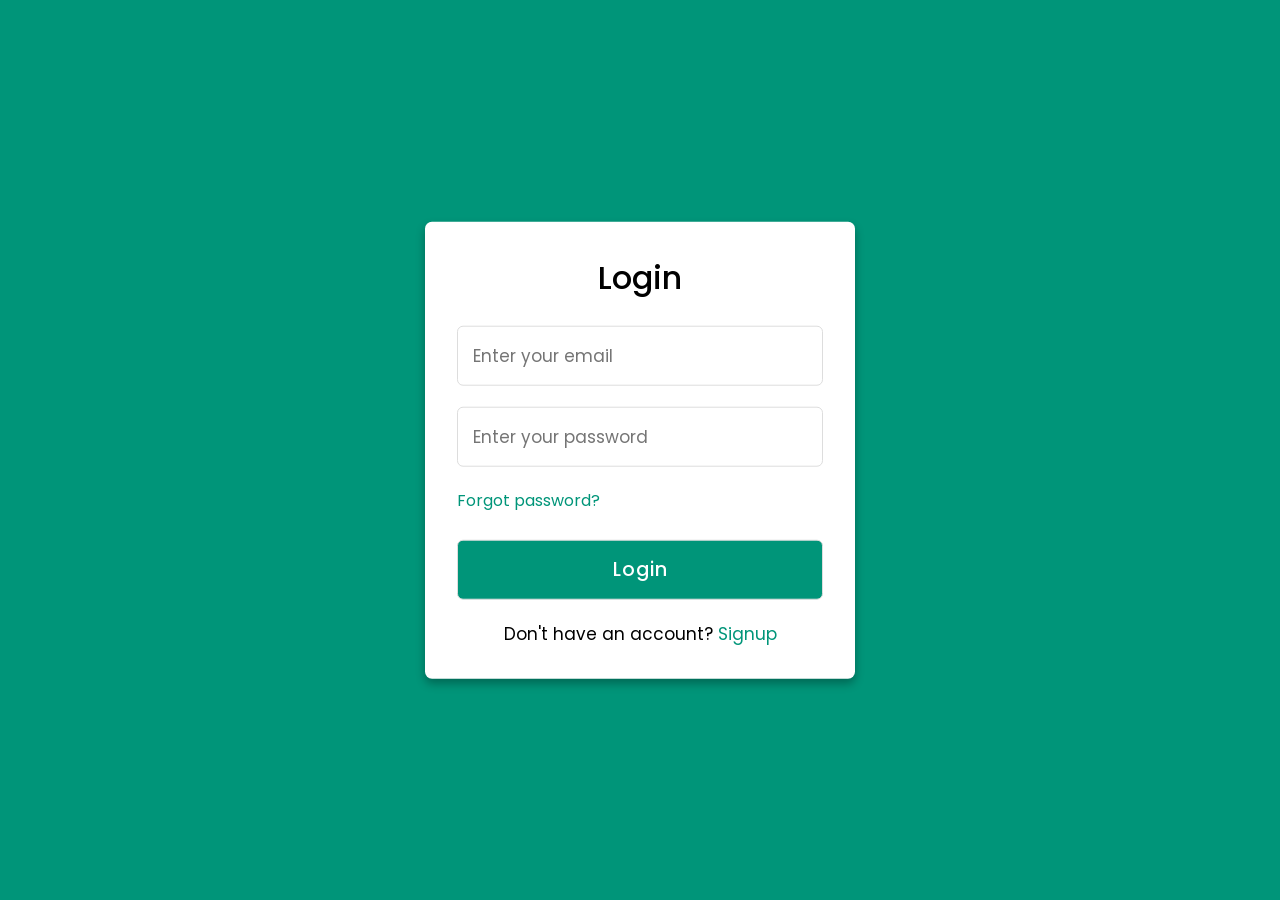
<file: form/index.html>
<!DOCTYPE html>
<!-- Coding By CodingNepal - codingnepalweb.com -->
<html lang="en">
<head>
  <meta charset="UTF-8">
  <meta name="viewport" content="width=device-width, initial-scale=1.0">
  <meta http-equiv="X-UA-Compatible" content="ie=edge">
  <title>Login & Registration Form</title>
  <!---Custom CSS File--->
  <link rel="stylesheet" href="style.css">
</head>
<body>
  <div class="container">
    <input type="checkbox" id="check">
    <div class="login form">
      <header>Login</header>
      <form action="#">
        <input type="text" placeholder="Enter your email">
        <input type="password" placeholder="Enter your password">
        <a href="#">Forgot password?</a>
        <input type="button" class="button" value="Login">
      </form>
      <div class="signup">
        <span class="signup">Don't have an account?
         <label for="check">Signup</label>
        </span>
      </div>
    </div>
    <div class="registration form">
      <header>Signup</header>
      <form action="#">
        <input type="text" placeholder="Enter your email">
        <input type="password" placeholder="Create a password">
        <input type="password" placeholder="Confirm your password">
        <input type="button" class="button" value="Signup">
      </form>
      <div class="signup">
        <span class="signup">Already have an account?
         <label for="check">Login</label>
        </span>
      </div>
    </div>
  </div>
</body>
</html>
</file>
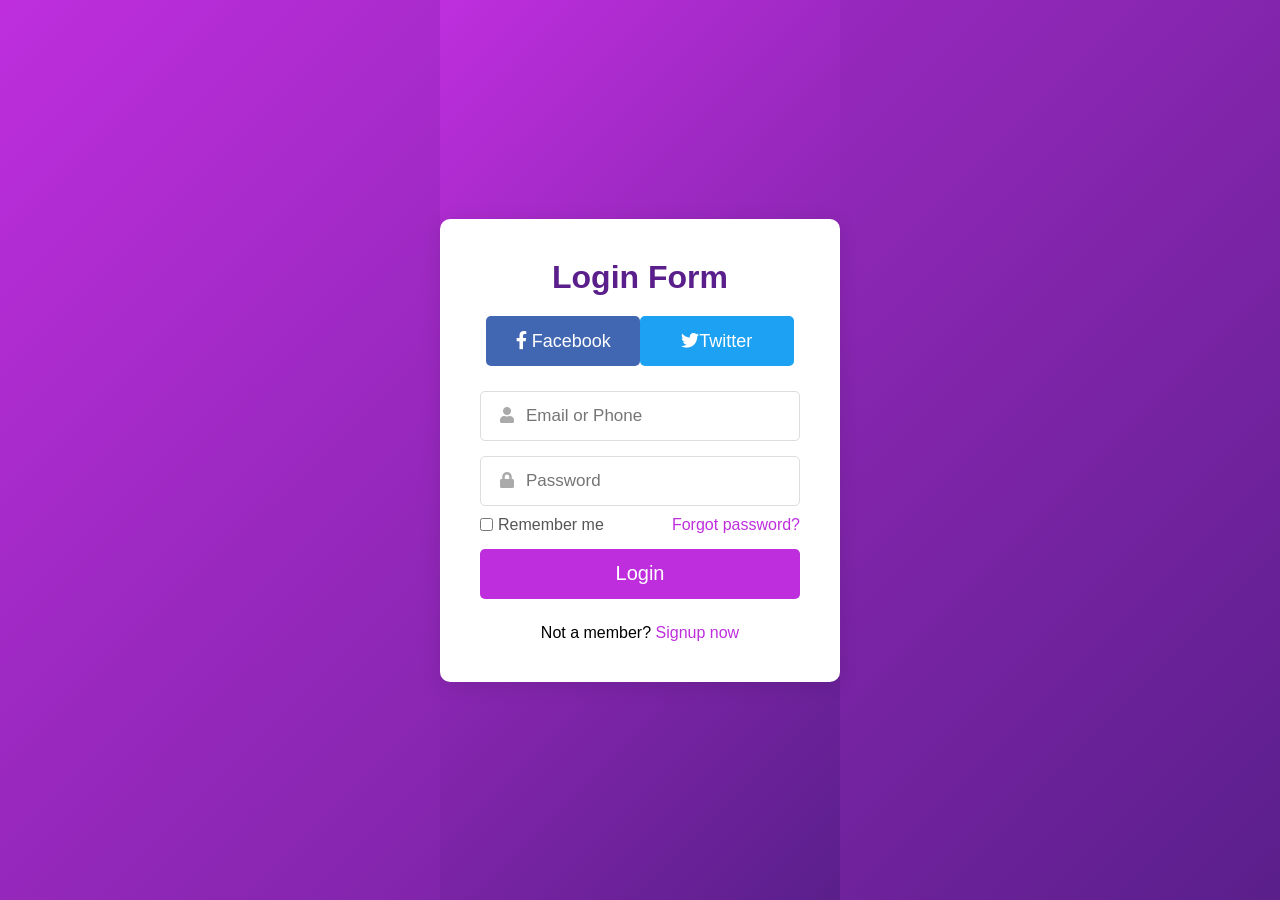
<file: form/index2.html>
<!-- <!DOCTYPE html> -->
<!-- Created By CodingLab - www.codinglabweb.com -->
<!-- <html lang="en" dir="ltr"> -->
  <!-- <head>
    <meta charset="UTF-8">
    <title> Login Form | CodingLab </title>
    <link rel="stylesheet" href="style2.css">
   <link rel="stylesheet" href="https://cdnjs.cloudflare.com/ajax/libs/font-awesome/5.15.2/css/all.min.css"/>
   </head>
<body>
  <div class="main_div">
    <div class="title">Login Form</div>
    <div class="social_icons">
      <a href="#"><i class="fab fa-facebook-f"></i> <span>Facebook</span></a>
      <a href="#"><i class="fab fa-twitter"></i><span>Twitter</span></a>
    </div>
    <form action="#">
      <div class="input_box">
        <input type="text" placeholder="Email or Phone" required>
        <div class="icon"><i class="fas fa-user"></i></div>
      </div>
      <div class="input_box">
        <input type="password" placeholder="Password" required>
        <div class="icon"><i class="fas fa-lock"></i></div>
      </div>
      <div class="option_div">
        <div class="check_box">
          <input type="checkbox">
          <span>Remember me</span>
        </div>
        <div class="forget_div">
          <a href="#">Forgot password?</a>
        </div> -->
      <!-- </div>
      <div class="input_box button">
        <input type="submit" value="Login">
      </div>
      <div class="sign_up">
        Not a member? <a href="#">Signup now</a>
      </div>
      <div class="registration form">
        <header>Signup</header>
        <form action="#">
          <input type="text" placeholder="Enter your email">
          <input type="password" placeholder="Create a password">
          <input type="password" placeholder="Confirm your password">
          <input type="button" class="button" value="Signup">
        </form>
        <div class="signup">
          <span class="signup">Already have an account?
           <label for="check">Login</label>
          </span>
        </div>
      </div>
    </form>
  </div>
  
</body>
</html> -->

<!DOCTYPE html>
<html lang="en" dir="ltr">
<head>
    <meta charset="UTF-8">
    <title>Login Form | CodingLab</title>
    <link rel="stylesheet" href="style2.css">
    <link rel="stylesheet" href="https://cdnjs.cloudflare.com/ajax/libs/font-awesome/5.15.2/css/all.min.css"/>
    <style>
        .registration {
            display: none; /* Hide signup form by default */
        }
    </style>
</head>
<body>
    <div class="main_div">
        <div class="title">Login Form</div>
        <div class="social_icons">
            <a href="#"><i class="fab fa-facebook-f"></i> <span>Facebook</span></a>
            <a href="#"><i class="fab fa-twitter"></i><span>Twitter</span></a>
        </div>
        <form id="loginForm">
            <div class="input_box">
                <input type="text" placeholder="Email or Phone" required>
                <div class="icon"><i class="fas fa-user"></i></div>
            </div>
            <div class="input_box">
                <input type="password" placeholder="Password" required>
                <div class="icon"><i class="fas fa-lock"></i></div>
            </div>
            <div class="option_div">
                <div class="check_box">
                    <input type="checkbox">
                    <span>Remember me</span>
                </div>
                <div class="forget_div">
                    <a href="#">Forgot password?</a>
                </div>
            </div>
            <div class="input_box button">
                <input type="submit" value="Login">
            </div>
            <div class="sign_up">
                Not a member? <a href="#" id="signupLink">Signup now</a>
            </div>
        </form>
        <div class="registration" id="signupForm">
            <header>Signup</header>
            <form>
                <input type="text" placeholder="Enter your email" required>
                <input type="password" placeholder="Create a password" required>
                <input type="password" placeholder="Confirm your password" required>
                <input type="button" class="button" value="Signup">
            </form>
            <div class="signup">
                <span class="signup">Already have an account?
                    <label for="check" id="loginLink">Login</label>
                </span>
            </div>
        </div>
    </div>

    <script>
        const signupLink = document.getElementById("signupLink");
        const loginForm = document.getElementById("loginForm");
        const signupForm = document.getElementById("signupForm");
        const loginLink = document.getElementById("loginLink");

        signupLink.addEventListener("click", function(e) {
            e.preventDefault(); // Prevent default link behavior
            loginForm.style.display = "none"; // Hide login form
            signupForm.style.display = "block"; // Show signup form
        });

        loginLink.addEventListener("click", function(e) {
            e.preventDefault(); // Prevent default link behavior
            signupForm.style.display = "none"; // Hide signup form
            loginForm.style.display = "block"; // Show login form
        });
    </script>
</body>
</html>
</file>
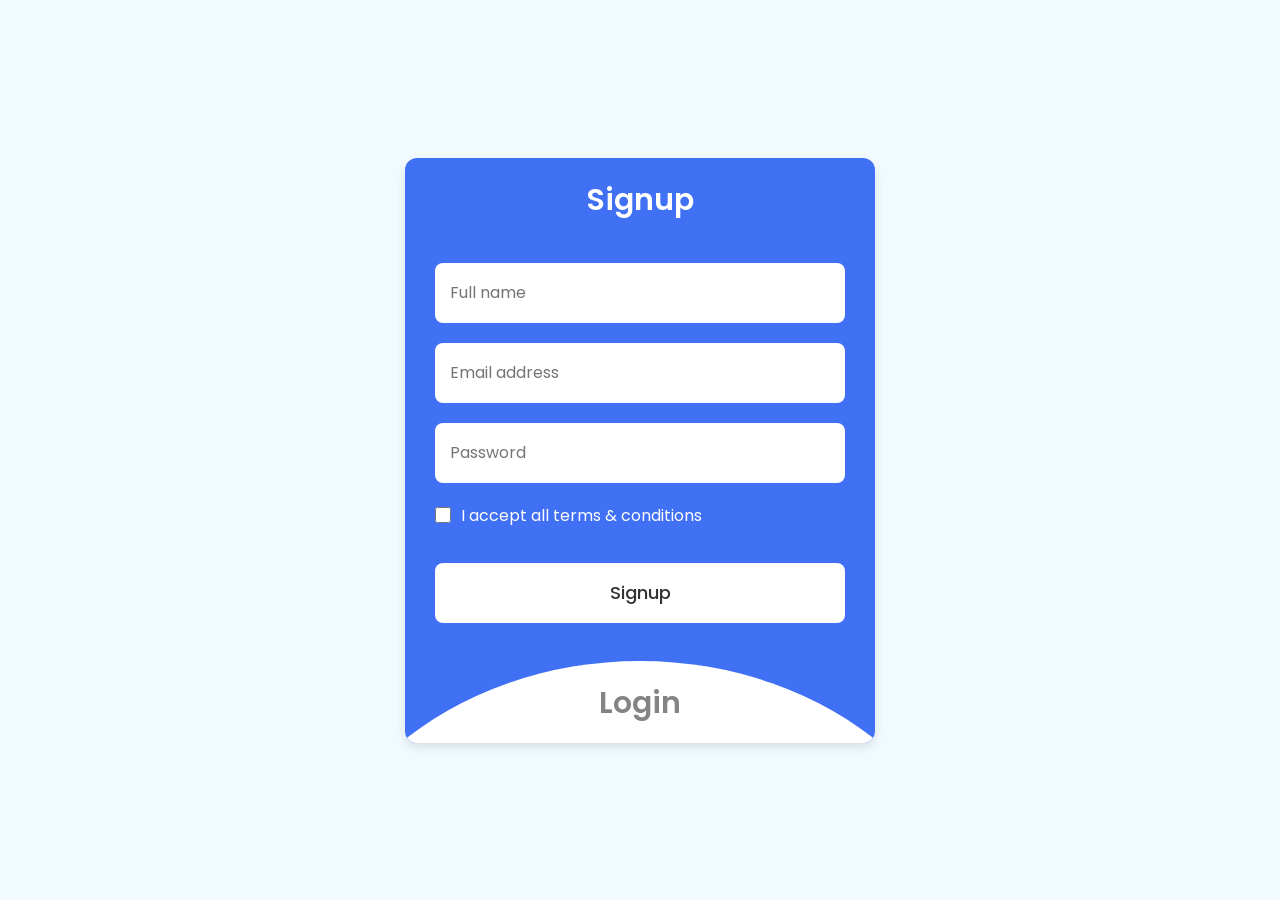
<file: form/log.html>
<!DOCTYPE html>
<!-- Coding By CodingNepal - codingnepalweb.com -->
<html lang="en">
  <head>
    <meta charset="UTF-8" />
    <meta http-equiv="X-UA-Compatible" content="IE=edge" />
    <meta name="viewport" content="width=device-width, initial-scale=1.0" />
   <title>Login & Signup Form</title>
    <link rel="stylesheet" href="style3.css" />
  </head>
  <body>
    <section class="wrapper">
      <div class="form signup">
        <header>Signup</header>
        <form action="#">
          <input type="text" placeholder="Full name" required />
          <input type="text" placeholder="Email address" required />
          <input type="password" placeholder="Password" required />
          <div class="checkbox">
            <input type="checkbox" id="signupCheck" />
            <label for="signupCheck">I accept all terms & conditions</label>
          </div>
          <input type="submit" value="Signup" />
        </form>
      </div>

      <div class="form login">
        <header>Login</header>
        <form action="#">
          <input type="text" placeholder="Email address" required />
          <input type="password" placeholder="Password" required />
          <a href="#">Forgot password?</a>
          <input type="submit" value="Login" />
        </form>
      </div>

      <script>
        const wrapper = document.querySelector(".wrapper"),
          signupHeader = document.querySelector(".signup header"),
          loginHeader = document.querySelector(".login header");

        loginHeader.addEventListener("click", () => {
          wrapper.classList.add("active");
        });
        signupHeader.addEventListener("click", () => {
          wrapper.classList.remove("active");
        });
      </script>
    </section>
  </body>
</html>
</file>
<file: form/style.css>
/* Import Google font - Poppins */
@import url('https://fonts.googleapis.com/css2?family=Poppins:wght@200;300;400;500;600;700&display=swap');
*{
  margin: 0;
  padding: 0;
  box-sizing: border-box;
  font-family: 'Poppins', sans-serif;
}
body{
  min-height: 100vh;
  width: 100%;
  background: #009579;
}
.container{
  position: absolute;
  top: 50%;
  left: 50%;
  transform: translate(-50%,-50%);
  max-width: 430px;
  width: 100%;
  background: #fff;
  border-radius: 7px;
  box-shadow: 0 5px 10px rgba(0,0,0,0.3);
}
.container .registration{
  display: none;
}
#check:checked ~ .registration{
  display: block;
}
#check:checked ~ .login{
  display: none;
}
#check{
  display: none;
}
.container .form{
  padding: 2rem;
}
.form header{
  font-size: 2rem;
  font-weight: 500;
  text-align: center;
  margin-bottom: 1.5rem;
}
 .form input{
   height: 60px;
   width: 100%;
   padding: 0 15px;
   font-size: 17px;
   margin-bottom: 1.3rem;
   border: 1px solid #ddd;
   border-radius: 6px;
   outline: none;
 }
 .form input:focus{
   box-shadow: 0 1px 0 rgba(0,0,0,0.2);
 }
.form a{
  font-size: 16px;
  color: #009579;
  text-decoration: none;
}
.form a:hover{
  text-decoration: underline;
}
.form input.button{
  color: #fff;
  background: #009579;
  font-size: 1.2rem;
  font-weight: 500;
  letter-spacing: 1px;
  margin-top: 1.7rem;
  cursor: pointer;
  transition: 0.4s;
}
.form input.button:hover{
  background: #006653;
}
.signup{
  font-size: 17px;
  text-align: center;
}
.signup label{
  color: #009579;
  cursor: pointer;
}
.signup label:hover{
  text-decoration: underline;
}
</file>
<file: form/style2.css>
/* *{
    margin: 0;
    padding: 0;
    box-sizing: border-box;
    font-family: 'Poppins',sans-serif;
  }
  html,body{
    display: grid;
    height: 100vh;
    place-items:center;
    background: #be2edd;
  }
  .main_div{
    width: 365px;
    background: #fff;
    padding: 30px;
    border-radius: 5px;
    box-shadow: 5px 5px 10px rgba(0, 0, 0, 0.15);
  }
  .main_div .title{
    text-align: center;
    font-size: 30px;
    font-weight: 600;
  }
  .main_div .social_icons{
    margin-top: 20px;
    display: flex;
    justify-content: center;
  }
  .social_icons a{
    display: block;
    height: 45px;
    width: 100%;
    line-height: 45px;
    text-align: center;
    border-radius: 5px;
    font-size: 20px;
    color: #fff;
    text-decoration: none;
    transition: all 0.3s linear;
  }
  .social_icons a span{
    margin-left: 5px;
    font-size: 18px;
  }
  .social_icons a:first-child{
    margin-right: 5px;
    background: #4267B2;
  }
  .social_icons a:first-child:hover{
    background: #375695;
  }
  .social_icons a:last-child{
    margin-left: 5px;
    background: #1DA1F2;
  }
  .social_icons a:last-child:hover{
    background: #0d8bd9;
  }
  form {
    margin-top: 25px;
  }
  form .input_box{
    height: 50px;
    width: 100%;
    position: relative;
    margin-top: 15px;
  }
  .input_box input{
    height: 100%;
    width: 100%;
    outline: none;
    border: 1px solid lightgrey;
    border-radius: 5px;
    padding-left: 45px;
    font-size: 17px;
    transition: all 0.3s ease;
  }
  .input_box input:focus{
    border-color: #be2edd;
  }
  .input_box .icon{
    position: absolute;
    top: 50%;
    left: 20px;
    transform: translateY(-50%);
    color: grey;
  }
  form .option_div{
    margin-top: 5px;
    display: flex;
    justify-content: space-between;
  }
  .option_div .check_box{
    display: flex;
    align-items: center;
  }
  .option_div span{
    margin-left: 5px;
    font-size: 16px;
    color: #333;
  }
  .option_div .forget_div a{
    font-size: 16px;
    color: #be2edd;
  }
  .button input{
    padding-left: 0;
    background: #be2edd;
    color: #fff;
    border: none;
    font-size: 20px;
    font-weight: 500;
    cursor: pointer;
    transition: all 0.3s linear;
  }
  .button input:hover{
    background: #a720c5;
  }
  form .sign_up{
    text-align: center;
    margin-top: 25px;
  }
  .sign_up a{
    color: #be2edd;
  }
  form a{
    text-decoration: none;
  }
  form a:hover{
    text-decoration: underline;
  }




  .container .registration{
    display: none;
  }
  #check:checked ~ .registration{
    display: block;
  }
  #check:checked ~ .login{
    display: none;
  }
  #check{
    display: none;
  }
  .container .form{
    padding: 2rem;
  }
  .form header{
    font-size: 2rem;
    font-weight: 500;
    text-align: center;
    margin-bottom: 1.5rem;
  }
   .form input{
     height: 60px;
     width: 100%;
     padding: 0 15px;
     font-size: 17px;
     margin-bottom: 1.3rem;
     border: 1px solid #ddd;
     border-radius: 6px;
     outline: none;
   }
   .form input:focus{
     box-shadow: 0 1px 0 rgba(0,0,0,0.2);
   }
  .form a{
    font-size: 16px;
    color: #009579;
    text-decoration: none;
  }
  .form a:hover{
    text-decoration: underline;
  }
  .form input.button{
    color: #fff;
    background: #009579;
    font-size: 1.2rem;
    font-weight: 500;
    letter-spacing: 1px;
    margin-top: 1.7rem;
    cursor: pointer;
    transition: 0.4s;
  }
  .form input.button:hover{
    background: #006653;
  }
  .signup{
    font-size: 17px;
    text-align: center;
  }
  .signup label{
    color: #009579;
    cursor: pointer;
  }
  .signup label:hover{
    text-decoration: underline;
  } */




  * {
    margin: 0;
    padding: 0;
    box-sizing: border-box;
    font-family: 'Poppins', sans-serif;
}

html, body {
    display: grid;
    height: 100vh;
    place-items: center;
    background: linear-gradient(135deg, #be2edd, #5a1f8b);
}

.main_div {
    width: 400px;
    background: #fff;
    padding: 40px;
    border-radius: 10px;
    box-shadow: 0 4px 20px rgba(0, 0, 0, 0.1);
    transition: transform 0.3s;
}

.main_div:hover {
    transform: translateY(-5px);
}

.main_div .title {
    text-align: center;
    font-size: 32px;
    font-weight: 700;
    color: #5a1f8b;
    margin-bottom: 20px;
}

.main_div .social_icons {
    margin-top: 15px;
    display: flex;
    justify-content: center;
}

.social_icons a {
    display: block;
    height: 50px;
    width: 48%;
    line-height: 50px;
    text-align: center;
    border-radius: 5px;
    font-size: 18px;
    color: #fff;
    text-decoration: none;
    transition: background 0.3s ease;
}

.social_icons a:first-child {
    background: #4267B2;
}

.social_icons a:first-child:hover {
    background: #375695;
}

.social_icons a:last-child {
    background: #1DA1F2;
}

.social_icons a:last-child:hover {
    background: #0d8bd9;
}

form {
    margin-top: 25px;
}

form .input_box {
    height: 50px;
    width: 100%;
    position: relative;
    margin-top: 15px;
}

.input_box input {
    height: 100%;
    width: 100%;
    outline: none;
    border: 1px solid #ddd;
    border-radius: 5px;
    padding-left: 45px;
    font-size: 17px;
    transition: border-color 0.3s ease;
}

.input_box input:focus {
    border-color: #be2edd;
}

.input_box .icon {
    position: absolute;
    top: 50%;
    left: 20px;
    transform: translateY(-50%);
    color: #aaa;
}

form .option_div {
    margin-top: 10px;
    display: flex;
    justify-content: space-between;
}

.option_div .check_box {
    display: flex;
    align-items: center;
}

.option_div span {
    margin-left: 5px;
    font-size: 16px;
    color: #555;
}

.option_div .forget_div a {
    font-size: 16px;
    color: #be2edd;
}

.button input {
    padding-left: 0;
    background: #be2edd;
    color: #fff;
    border: none;
    font-size: 20px;
    font-weight: 500;
    cursor: pointer;
    transition: background 0.3s ease;
}

.button input:hover {
    background: #a720c5;
}

form .sign_up {
    text-align: center;
    margin-top: 25px;
}

.sign_up a {
    color: #be2edd;
}

form a {
    text-decoration: none;
}

form a:hover {
    text-decoration: underline;
}

.container .registration {
    display: none;
}

.container .form {
    padding: 2rem;
}

.form header {
    font-size: 2rem;
    font-weight: 500;
    text-align: center;
    margin-bottom: 1.5rem;
}

.form input {
    height: 60px;
    width: 100%;
    padding: 0 15px;
    font-size: 17px;
    margin-bottom: 1.3rem;
    border: 1px solid #ddd;
    border-radius: 6px;
    outline: none;
}

.form input:focus {
    box-shadow: 0 1px 0 rgba(0, 0, 0, 0.2);
}

.form a {
    font-size: 16px;
    color: #009579;
    text-decoration: none;
}

.form a:hover {
    text-decoration: underline;
}

.form input.button {
    color: #fff;
    background: #009579;
    font-size: 1.2rem;
    font-weight: 500;
    letter-spacing: 1px;
    margin-top: 1.7rem;
    cursor: pointer;
    transition: background 0.4s;
}

.form input.button:hover {
    background: #006653;
}

.signup {
    font-size: 17px;
    text-align: center;
}

.signup label {
    color: #009579;
    cursor: pointer;
}

.signup label:hover {
    text-decoration: underline;
}
</file>
<file: form/style3.css>
/* Import Google font - Poppins */
@import url("https://fonts.googleapis.com/css2?family=Poppins:wght@200;300;400;500;600;700&display=swap");
* {
  margin: 0;
  padding: 0;
  box-sizing: border-box;
  font-family: "Poppins",
    sans-serif;
}
body {
  min-height: 100vh;
  display: flex;
  align-items: center;
  justify-content: center;
  background: #f0faff;
}
.wrapper {
  position: relative;
  max-width: 470px;
  width: 100%;
  border-radius: 12px;
  padding: 20px
    30px
    120px;
  background: #4070f4;
  box-shadow: 0
    5px
    10px
    rgba(
      0,
      0,
      0,
      0.1
    );
  overflow: hidden;
}
.form.login {
  position: absolute;
  left: 50%;
  bottom: -86%;
  transform: translateX(
    -50%
  );
  width: calc(
    100% +
      220px
  );
  padding: 20px
    140px;
  border-radius: 50%;
  height: 100%;
  background: #fff;
  transition: all
    0.6s
    ease;
}
.wrapper.active
  .form.login {
  bottom: -15%;
  border-radius: 35%;
  box-shadow: 0 -5px
    10px rgba(0, 0, 0, 0.1);
}
.form
  header {
  font-size: 30px;
  text-align: center;
  color: #fff;
  font-weight: 600;
  cursor: pointer;
}
.form.login
  header {
  color: #333;
  opacity: 0.6;
}
.wrapper.active
  .form.login
  header {
  opacity: 1;
}
.wrapper.active
  .signup
  header {
  opacity: 0.6;
}
.wrapper
  form {
  display: flex;
  flex-direction: column;
  gap: 20px;
  margin-top: 40px;
}
form
  input {
  height: 60px;
  outline: none;
  border: none;
  padding: 0
    15px;
  font-size: 16px;
  font-weight: 400;
  color: #333;
  border-radius: 8px;
  background: #fff;
}
.form.login
  input {
  border: 1px
    solid
    #aaa;
}
.form.login
  input:focus {
  box-shadow: 0
    1px 0
    #ddd;
}
form
  .checkbox {
  display: flex;
  align-items: center;
  gap: 10px;
}
.checkbox
  input[type="checkbox"] {
  height: 16px;
  width: 16px;
  accent-color: #fff;
  cursor: pointer;
}
form
  .checkbox
  label {
  cursor: pointer;
  color: #fff;
}
form a {
  color: #333;
  text-decoration: none;
}
form
  a:hover {
  text-decoration: underline;
}
form
  input[type="submit"] {
  margin-top: 15px;
  padding: none;
  font-size: 18px;
  font-weight: 500;
  cursor: pointer;
}
.form.login
  input[type="submit"] {
  background: #4070f4;
  color: #fff;
  border: none;
}
</file>
